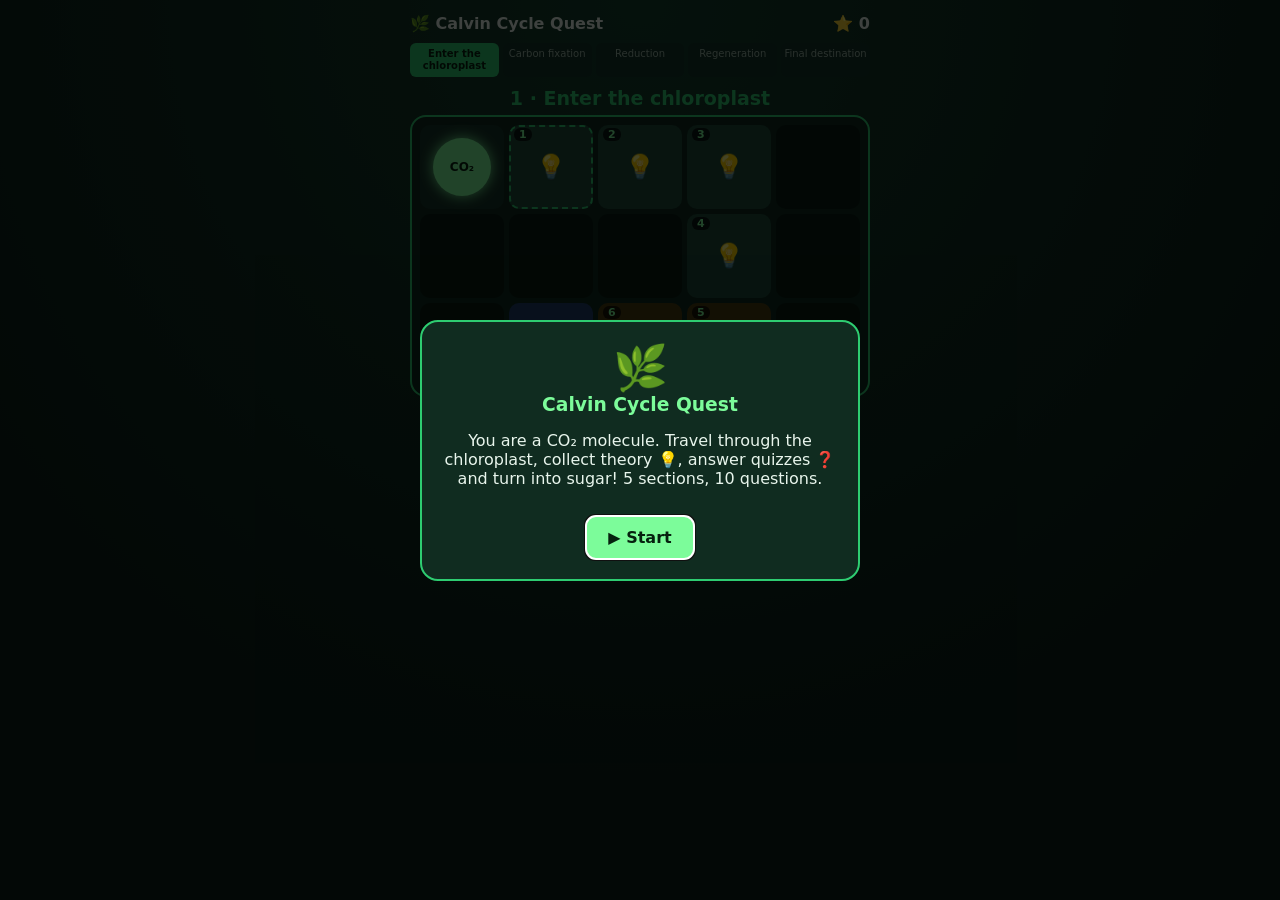
<file: index.html>
<!DOCTYPE html>
<html lang="en">
<head>
    <meta charset="utf-8">
    <meta name="viewport" content="width=device-width, initial-scale=1, viewport-fit=cover">
    <title>Calvin Cycle Quest</title>
    <link rel="stylesheet" href="./style.css">
</head>
<body>
    <div id="app">
        <header>
            <span>🌿 Calvin Cycle Quest</span><span id="sc">⭐ 0</span>
        </header>
        <div id="steps"></div>
        <h2 id="zt"></h2>
        <div id="board"></div>
        <div id="hud"></div>
        <div id="dp">
            <span></span>
            <button data-d="0,-1">▲</button>
            <span></span>
            <button data-d="-1,0">◀</button>
            <button data-d="0,1">▼</button>
            <button data-d="1,0">▶</button>
        </div>
        
        <p style="color:var(--mu);font-size:12px">Move with arrow keys / WASD, the buttons, or tap a neighbouring tile.<br>💡 theory · ❓ quiz · 🚪 exit (unlocks when all 💡 and ❓ are done)</p>
    </div>
    
    <div class="ov" id="ov"><div class="box c" id="mb"></div></div>
    
    <script src="./app.js"></script>
</body>
</html>
</file>
<file: style.css>
:root{
    --bg:#0b1f17;
    --pn:#143428;
    --ac:#7cfc9a;
    --tx:#e8f5ec;
    --mu:#9bb8a8;
    --zc:#2ecc71;
    color-scheme:dark;
    box-sizing:border-box;
    padding-top:env(safe-area-inset-top,0px);
    padding-bottom:env(safe-area-inset-bottom,0px)
}

html{
    scroll-padding-top:env(safe-area-inset-top,0px)
}

*{box-sizing:border-box}

body{
    margin:0;
    min-height:100vh;
    background:radial-gradient(
        circle at 50% 0,
        #14402e,
        var(--bg) 70%
    );
    color:var(--tx);
    font-family:system-ui,'Segoe UI',Roboto,sans-serif;
    display:flex;
    justify-content:center
}

#app{
    width:min(94vw,460px);
    padding:14px 0 28px;text-align:center}

    header{
    display:flex;
    justify-content:space-between;
    align-items:center;
    font-weight:700
}

#steps{
    display:flex;
    gap:4px;
    margin:10px 0
}

#steps span{flex:1;font-size:10px;padding:5px 2px;border-radius:6px;background:var(--pn);color:var(--mu);line-height:1.2}
#steps .on{background:var(--zc);color:#06210f;font-weight:700}
#steps .ok{background:#245c43;color:var(--tx)}
h2{margin:6px 0;font-size:19px;color:var(--zc)}
#board{display:grid;grid-template-columns:repeat(5,1fr);gap:5px;padding:8px;background:#0e2a1e;border:2px solid var(--zc);border-radius:16px}
.t{aspect-ratio:1;border-radius:10px;display:flex;align-items:center;justify-content:center;font-size:24px;position:relative;background:var(--pn);cursor:pointer}
.t.w{background:#06140e;cursor:default;opacity:.7}
.t.I{background:#1d4a38}.t.Q{background:#4a3d12}.t.E{background:#1e3f6b}.t.d{filter:saturate(.3) brightness(.8)}
.t.d::after{content:"✓";position:absolute;top:2px;right:5px;font-size:12px;color:var(--ac)}
.me{width:70%;aspect-ratio:1;border-radius:50%;background:var(--ac);color:#06210f;font-size:12px;font-weight:800;display:flex;align-items:center;justify-content:center;box-shadow:0 0 14px var(--ac);position:absolute;animation:p 1.4s infinite}
@keyframes p{50%{transform:scale(1.1)}}
#hud{margin:10px 0;color:var(--mu);font-size:14px}
#dp{display:grid;grid-template-columns:repeat(3,56px);gap:6px;justify-content:center}
#dp button{height:48px;font-size:20px}
button{font:inherit;border:0;border-radius:10px;background:var(--pn);color:var(--tx);cursor:pointer;padding:10px 14px}
.btn{background:var(--ac);color:#06210f;font-weight:700;margin-top:12px;padding:12px 22px}
.ov{position:fixed;inset:0;background:#000b;display:flex;align-items:center;justify-content:center;padding:16px;z-index:5}
.ov[hidden]{display:none}
.box{background:#102c20;border:2px solid var(--zc);border-radius:18px;padding:20px;width:min(100%,440px);max-height:90vh;overflow:auto;text-align:left}
.box h3{margin:0 0 8px;color:var(--ac)}
.opt{display:block;width:100%;margin:7px 0;text-align:left;border:2px solid #2c5a45}
.opt.ok{background:#1f7a46;border-color:var(--ac)}.opt.bad{background:#7a2a2a;border-color:#e55}
.opt:disabled{cursor:default}
.c{text-align:center}.c .btn{display:inline-block}
.big{font-size:44px}

.no{position:absolute;top:3px;left:5px;z-index:2;font-size:11px;font-weight:800;color:var(--ac);background:#000a;border-radius:6px;padding:0 5px}
.t.nx{outline:2px dashed var(--zc);outline-offset:-2px}
</file>
